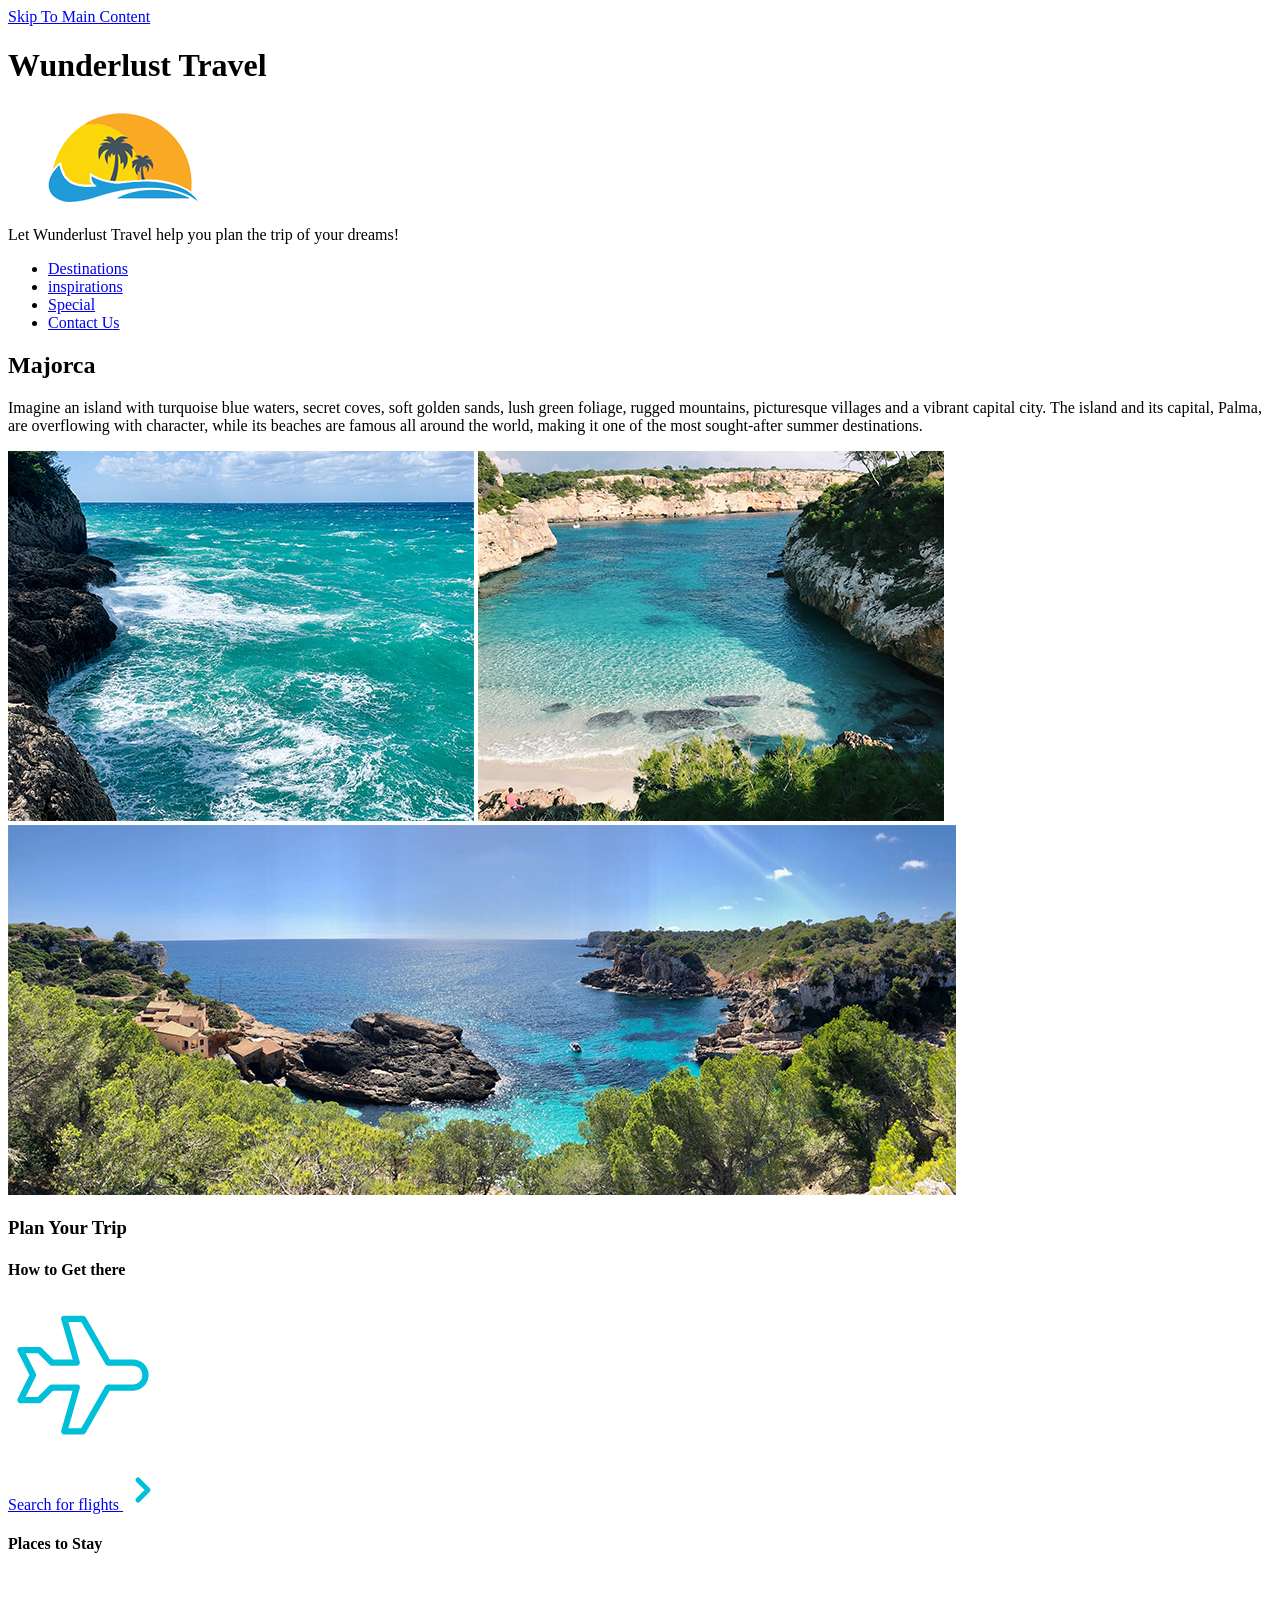
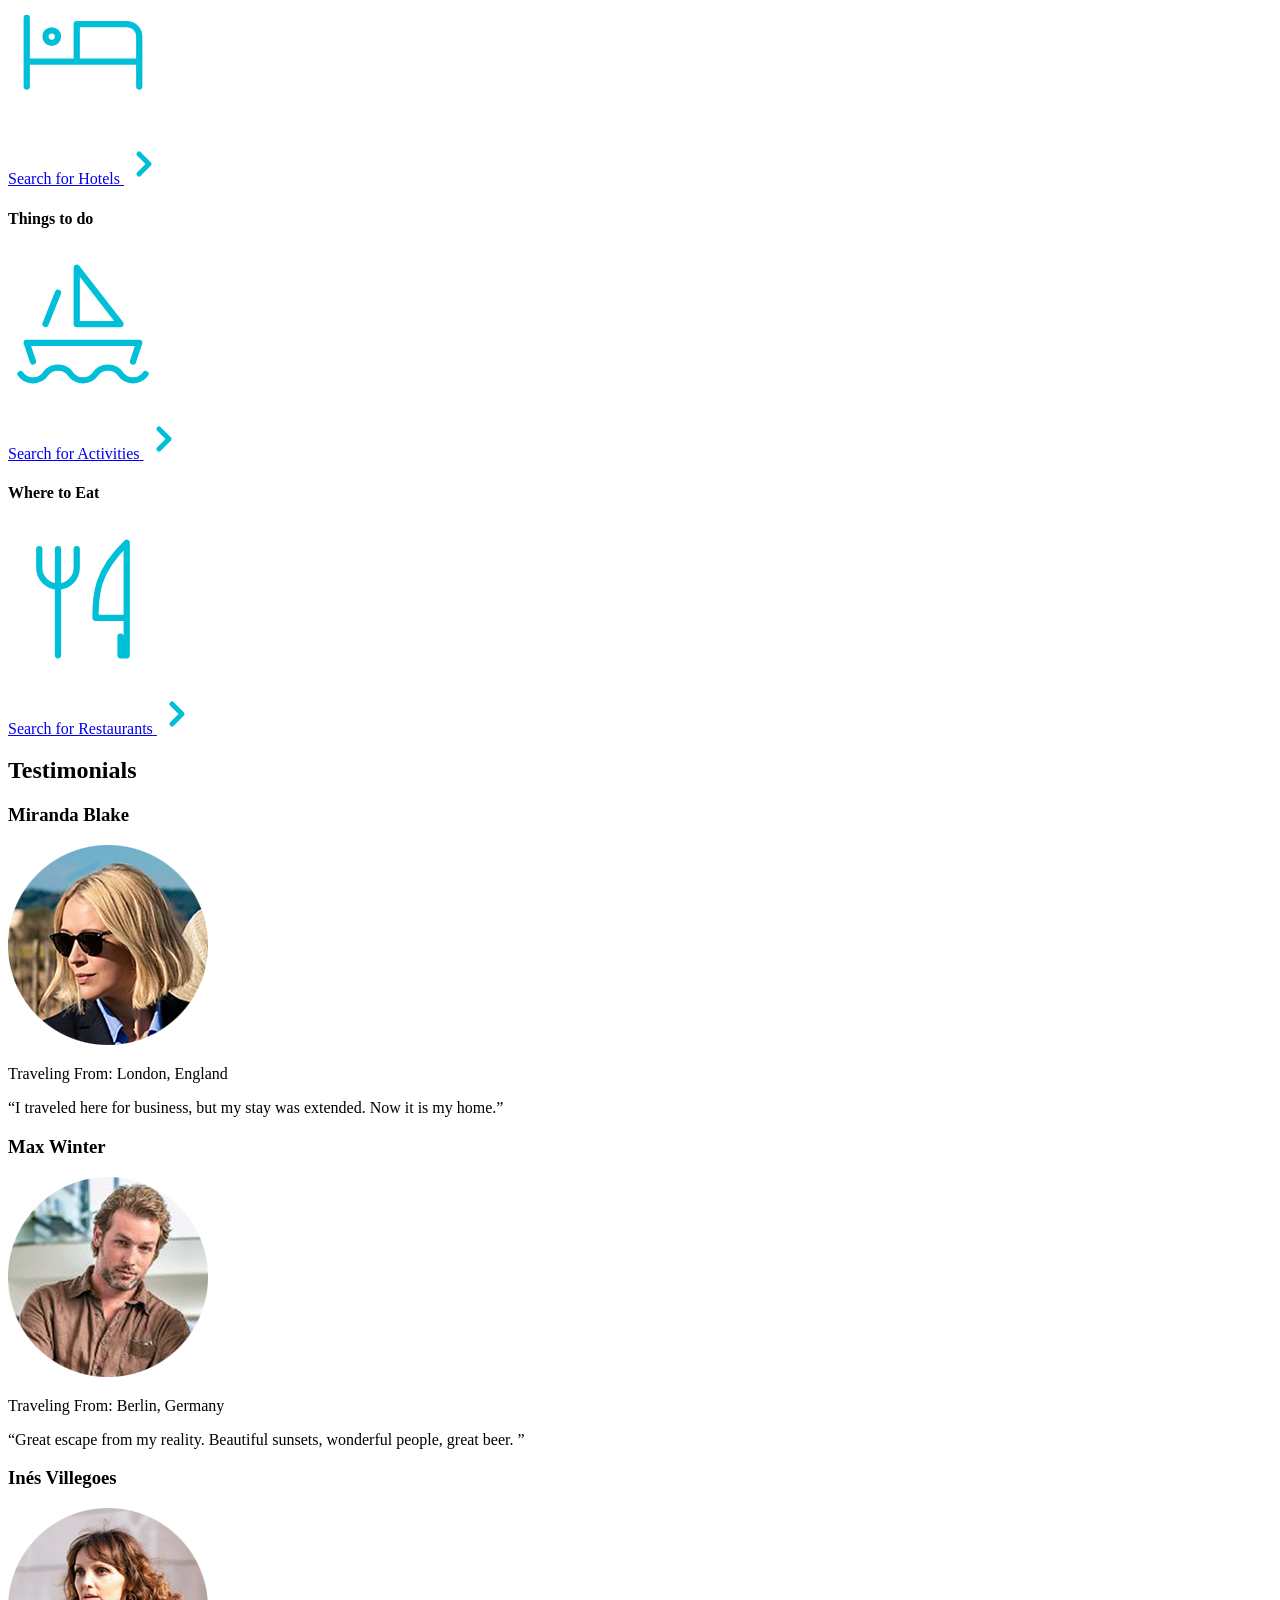
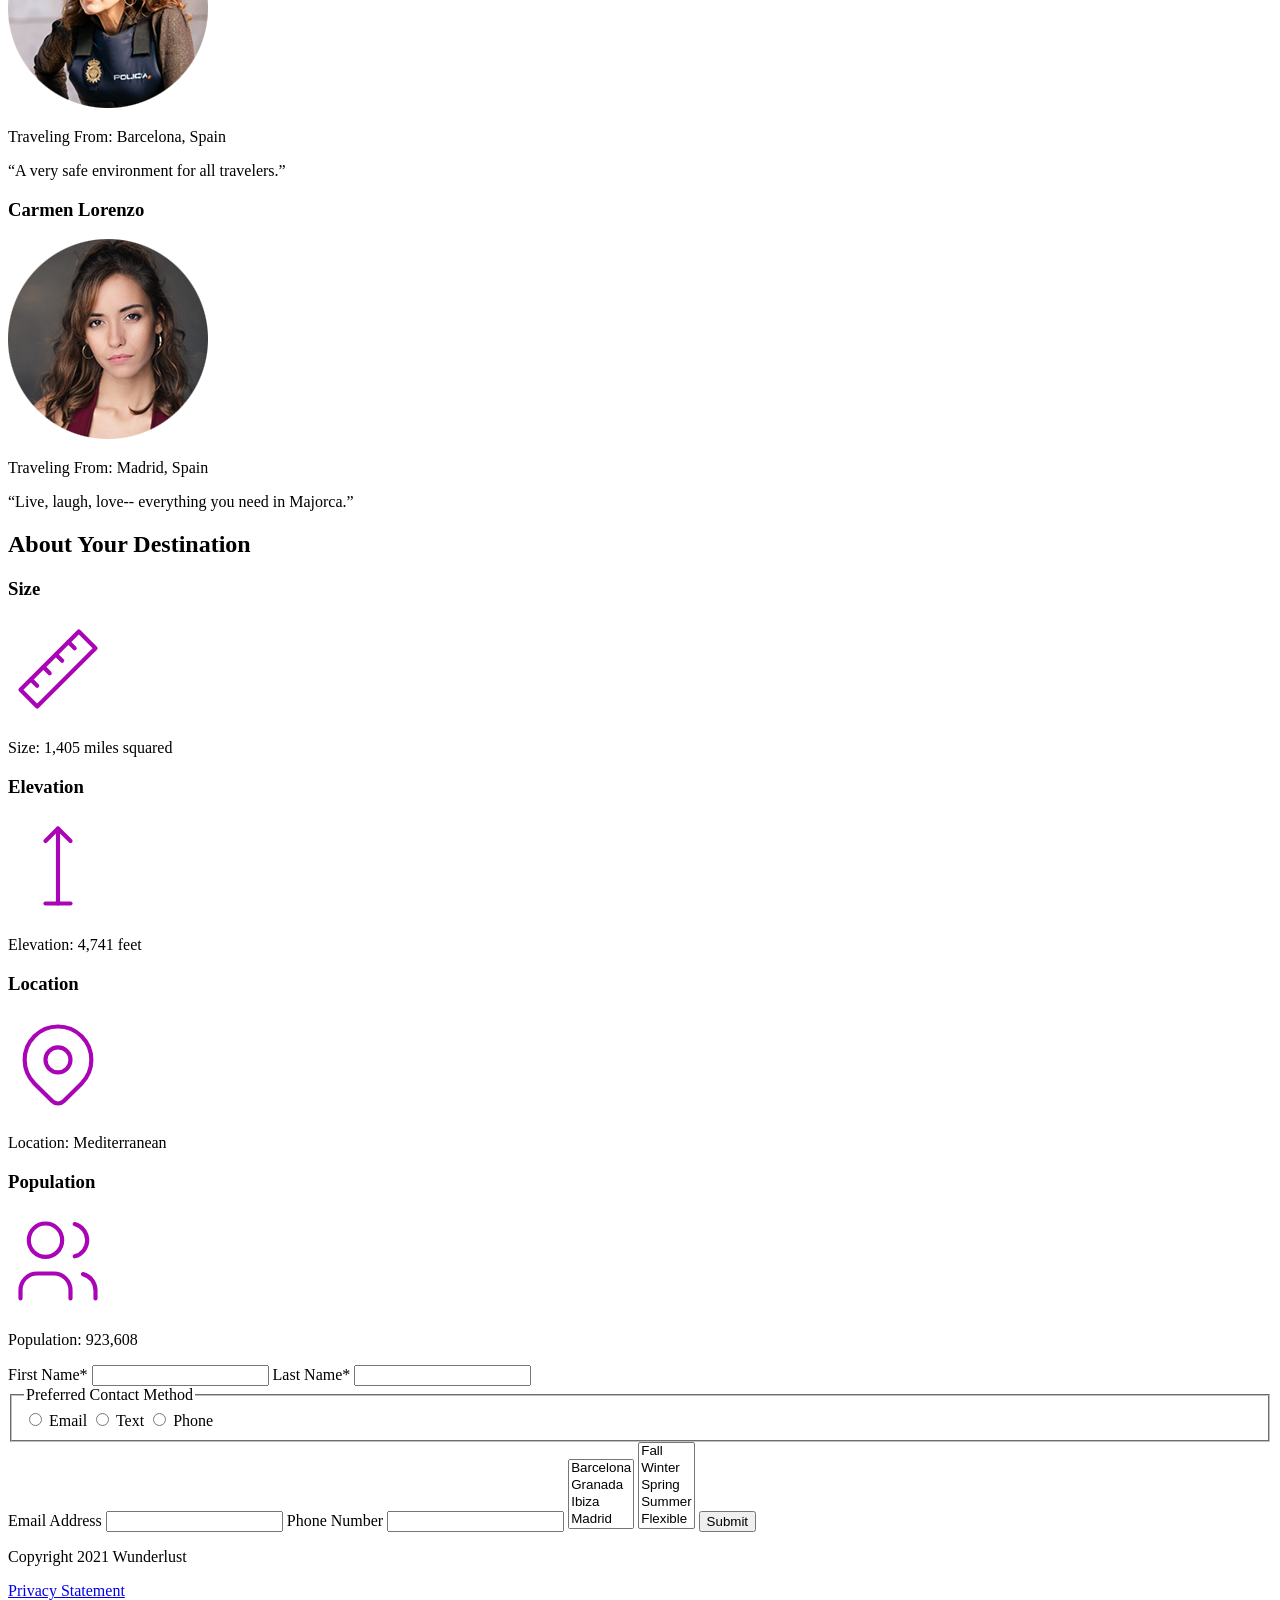
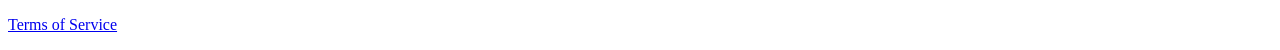
<file: index.html>
<!DOCTYPE html>
<html lang="en">
<head>
    <title>Wunderlust Travel</title>
    <meta charset="UTF-8">
    <meta name="author" content="Brianna Beasley">
</head>


<body>

    <!-- add skip to main content link -->
    <a href="#main">Skip To Main Content</a>

    <header>
        <h1>Wunderlust Travel</h1>
        <!-- <img logo.png> --> <picture>
                <source media="(min-width: 1264px)" srcset="images/logo-L.png">
                <source media="(max-width: 900px)" srcset="images/logo-M.png">
                <source media="(max-width: 675px)" srcset="images/logo-S.png">
                <img alt="company logo of a palm tree and beach" src="images/logo-L.png">
            </picture>
        <p>Let Wunderlust Travel help you plan the trip of your dreams!</p>
        <nav>
        <ul>
            <li><a href="#">Destinations</a></li>
            <li><a href="#">inspirations</a></li>
            <li><a href="#">Special</a></li>
            <li><a href="#">Contact Us</a></li>
        </ul> 
        </nav>
    </header>

    <main id="main">

        <h2>Majorca</h2>
        <p>Imagine an island with turquoise blue waters, secret coves, soft golden sands, lush green foliage, rugged mountains, picturesque villages and a vibrant capital city. The island and its capital, Palma, are overflowing with character, while its beaches are famous all around the world, making it one of the most sought-after summer destinations.</p>
        <!-- img -->
        <picture>
            <source media="(min-width: 1264px)" srcset="images/majorca-waves-L.png">
            <source media="(max-width: 900px)" srcset="images/majorca-waves-M.png">
            <source media="(max-width: 675px)" srcset="images/majorca-waves-S.png">
            <img alt="bright blue waves" src="images/majorca-waves-L.png">
        </picture>

        <!-- img -->
        <picture>
            <source media="(min-width: 1264px)" srcset="images/majorca-beach-L.png">
            <source media="(max-width: 900px)" srcset="images/majorca-beach-M.png">
            <source media="(max-width: 675px)" srcset="images/majorca-beach-S.png">
            <img alt="beautiful beach with lots of sand" src="images/majorca-beach-L.png">
        </picture>


        <!-- img -->
        <picture>
            <source media="(min-width: 1264px)" srcset="images/majorca-cove-L.png">
            <source media="(max-width: 900px)" srcset="images/majorca-cove-M.png">
            <source media="(max-width: 675px)" srcset="images/majorca-cove-S.png">
            <img alt="an air view of the waves, beach, and the greenery on shore" src="images/majorca-cove-L.png">
        </picture>
        

        <section>
                <h3>Plan Your Trip</h3>
                <h4>How to Get there</h4>
                <!-- svg -->
                <svg xmlns="http://www.w3.org/2000/svg" class="icon icon-tabler icon-tabler-plane" width="150" height="150" viewBox="0 0 24 24" stroke-width="1" stroke="#00bfd8" fill="none" stroke-linecap="round" stroke-linejoin="round">
                    <path stroke="none" d="M0 0h24v24H0z" fill="none"/>
                    <path d="M16 10h4a2 2 0 0 1 0 4h-4l-4 7h-3l2 -7h-4l-2 2h-3l2 -4l-2 -4h3l2 2h4l-2 -7h3z" />
                </svg>

                <!-- link -->
                <p><a href="#">Search for flights<!-- svg -->
                <svg xmlns="http://www.w3.org/2000/svg" class="icon icon-tabler icon-tabler-chevron-right" width="40" height="40" viewBox="0 0 24 24" stroke-width="3" stroke="#00bfd8" fill="none" stroke-linecap="round" stroke-linejoin="round">
                    <path stroke="none" d="M0 0h24v24H0z" fill="none"/>
                    <polyline points="9 6 15 12 9 18" />
                </svg></a></p>
                
            

                <h4>Places to Stay</h4>
                <!-- svg -->
                <svg xmlns="http://www.w3.org/2000/svg" class="icon icon-tabler icon-tabler-bed" width="150" height="150" viewBox="0 0 24 24" stroke-width="1" stroke="#00bfd8" fill="none" stroke-linecap="round" stroke-linejoin="round">
                    <path stroke="none" d="M0 0h24v24H0z" fill="none"/>
                    <path d="M3 7v11m0 -4h18m0 4v-8a2 2 0 0 0 -2 -2h-8v6" />
                    <circle cx="7" cy="10" r="1" />
                </svg>
                
                <!-- link -->
                <p><a href="#">Search for Hotels<!-- svg -->
                <svg xmlns="http://www.w3.org/2000/svg" class="icon icon-tabler icon-tabler-chevron-right" width="40" height="40" viewBox="0 0 24 24" stroke-width="3" stroke="#00bfd8" fill="none" stroke-linecap="round" stroke-linejoin="round">
                <path stroke="none" d="M0 0h24v24H0z" fill="none"/>
                <polyline points="9 6 15 12 9 18" />
                </svg></a></p>
                



                <h4>Things to do</h4>
                <!-- svg -->
                <svg xmlns="http://www.w3.org/2000/svg" class="icon icon-tabler icon-tabler-sailboat" width="150" height="150" viewBox="0 0 24 24" stroke-width="1" stroke="#00bfd8" fill="none" stroke-linecap="round" stroke-linejoin="round">
                    <path stroke="none" d="M0 0h24v24H0z" fill="none"/>
                    <path d="M2 20a2.4 2.4 0 0 0 2 1a2.4 2.4 0 0 0 2 -1a2.4 2.4 0 0 1 2 -1a2.4 2.4 0 0 1 2 1a2.4 2.4 0 0 0 2 1a2.4 2.4 0 0 0 2 -1a2.4 2.4 0 0 1 2 -1a2.4 2.4 0 0 1 2 1a2.4 2.4 0 0 0 2 1a2.4 2.4 0 0 0 2 -1" />
                    <path d="M4 18l-1 -3h18l-1 3" />
                    <path d="M11 12h7l-7 -9v9" />
                    <line x1="8" y1="7" x2="6" y2="12" />
                </svg>
                
                <!-- link -->
                <p><a href="#">Search for Activities<!-- svg -->
                <svg xmlns="http://www.w3.org/2000/svg" class="icon icon-tabler icon-tabler-chevron-right" width="40" height="40" viewBox="0 0 24 24" stroke-width="3" stroke="#00bfd8" fill="none" stroke-linecap="round" stroke-linejoin="round">
                    <path stroke="none" d="M0 0h24v24H0z" fill="none"/>
                    <polyline points="9 6 15 12 9 18" />
                </svg></a></p>
                
                

                <h4>Where to Eat</h4>
                <!-- svg -->
                <svg xmlns="http://www.w3.org/2000/svg" class="icon icon-tabler icon-tabler-tools-kitchen-2" width="150" height="150" viewBox="0 0 24 24" stroke-width="1" stroke="#00bfd8" fill="none" stroke-linecap="round" stroke-linejoin="round">
                    <path stroke="none" d="M0 0h24v24H0z" fill="none"/>
                    <path d="M19 3v12h-5c-.023 -3.681 .184 -7.406 5 -12zm0 12v6h-1v-3m-10 -14v17m-3 -17v3a3 3 0 1 0 6 0v-3" />
                </svg>
                
                <!-- link --><p><a href="#">Search for Restaurants<!-- svg -->
                <svg xmlns="http://www.w3.org/2000/svg" class="icon icon-tabler icon-tabler-chevron-right" width="40" height="40" viewBox="0 0 24 24" stroke-width="3" stroke="#00bfd8" fill="none" stroke-linecap="round" stroke-linejoin="round">
                    <path stroke="none" d="M0 0h24v24H0z" fill="none"/>
                    <polyline points="9 6 15 12 9 18" />
                </svg></a></p>
                

        </section>


        <article>
                <h2>Testimonials</h2>
                
                <h3>Miranda Blake</h3>
                <!-- img -->
                <picture>
                    <source media="(min-width: 1264px)" srcset="images/miranda-blake-L.png">
                    <source media="(max-width: 900px)" srcset="images/miranda-blake-M.png">
                    <source media="(max-width: 675px)" srcset="images/miranda-blake-S.png">
                    <img alt="blake profile picture" src="images/miranda-blake-L.png">
                </picture>
                <p>Traveling From: London, England</p>
                <p>“I traveled here for business, but my stay was extended. Now it is my home.”</p>

                <h3>Max Winter</h3>
                <!-- img -->
                <picture>
                    <source media="(min-width: 1264px)" srcset="images/max-winter-L.png">
                    <source media="(max-width: 900px)" srcset="images/max-winter-M.png">
                    <source media="(max-width: 675px)" srcset="images/max-winter-S.png">
                    <img alt="winter profile picture" src="images/max-winter-L.png">
                </picture>
                <p>Traveling From: Berlin, Germany</p>
                <p>“Great escape from my reality. Beautiful sunsets, wonderful people, great beer. ”</p>

                <h3>Inés Villegoes</h3>
                <!-- img -->
                <picture>
                    <source media="(min-width: 1264px)" srcset="images/ines-villegoes-L.png">
                    <source media="(max-width: 900px)" srcset="images/ines-villegoes-M.png">
                    <source media="(max-width: 675px)" srcset="images/ines-villegoes-S.png">
                    <img alt="villegoes profile picture" src="images/ines-villegoes-L.png">
                </picture>
                <p>Traveling From: Barcelona, Spain</p>
                <p>“A very safe environment for all travelers.”</p>

                <h3>Carmen Lorenzo</h3>
                <!-- img -->
                <picture>
                    <source media="(min-width: 1264px)" srcset="images/carmen-lorenzo-L.png">
                    <source media="(max-width: 900px)" srcset="images/carmen-lorenzo-M.png">
                    <source media="(max-width: 675px)" srcset="images/carmen-lorenzo-S.png">
                    <img alt="lorenzo profile picture" src="images/carmen-lorenzo-L.png">
                </picture>
                <p>Traveling From: Madrid, Spain</p>
                <p>“Live, laugh, love-- everything you need in Majorca.”</p>
        </article>

        <section>
                <h2>About Your Destination</h2>
                
                <h3>Size</h3>
                <!-- svg -->
                <svg xmlns="http://www.w3.org/2000/svg" class="icon icon-tabler icon-tabler-ruler-2" width="100" height="100" viewBox="0 0 24 24" stroke-width="1" stroke="#a905b6" fill="none" stroke-linecap="round" stroke-linejoin="round">
                    <path stroke="none" d="M0 0h24v24H0z" fill="none"/>
                    <path d="M17 3l4 4l-14 14l-4 -4z" />
                    <path d="M16 7l-1.5 -1.5" />
                    <path d="M13 10l-1.5 -1.5" />
                    <path d="M10 13l-1.5 -1.5" />
                    <path d="M7 16l-1.5 -1.5" />
                </svg>
                <p>Size: 1,405 miles squared</p>


                <h3>Elevation</h3>
                <!-- svg -->
                <svg xmlns="http://www.w3.org/2000/svg" class="icon icon-tabler icon-tabler-arrow-top-bar" width="100" height="100" viewBox="0 0 24 24" stroke-width="1" stroke="#a905b6" fill="none" stroke-linecap="round" stroke-linejoin="round">
                    <path stroke="none" d="M0 0h24v24H0z" fill="none"/>
                    <line x1="12" y1="21" x2="12" y2="3" />
                    <path d="M15 6l-3 -3l-3 3" />
                    <line x1="9" y1="21" x2="15" y2="21" />
                </svg>
                <p>Elevation: 4,741 feet</p>


                <h3>Location</h3>
                <!-- svg -->
                <svg xmlns="http://www.w3.org/2000/svg" class="icon icon-tabler icon-tabler-map-pin" width="100" height="100" viewBox="0 0 24 24" stroke-width="1" stroke="#a905b6" fill="none" stroke-linecap="round" stroke-linejoin="round">
                    <path stroke="none" d="M0 0h24v24H0z" fill="none"/>
                    <circle cx="12" cy="11" r="3" />
                    <path d="M17.657 16.657l-4.243 4.243a2 2 0 0 1 -2.827 0l-4.244 -4.243a8 8 0 1 1 11.314 0z" />
                </svg>
                <p>Location: Mediterranean</p>


                <h3>Population</h3>
                <!-- svg -->
                <svg xmlns="http://www.w3.org/2000/svg" class="icon icon-tabler icon-tabler-users" width="100" height="100" viewBox="0 0 24 24" stroke-width="1" stroke="#a905b6" fill="none" stroke-linecap="round" stroke-linejoin="round">
                    <path stroke="none" d="M0 0h24v24H0z" fill="none"/>
                    <circle cx="9" cy="7" r="4" />
                    <path d="M3 21v-2a4 4 0 0 1 4 -4h4a4 4 0 0 1 4 4v2" />
                    <path d="M16 3.13a4 4 0 0 1 0 7.75" />
                    <path d="M21 21v-2a4 4 0 0 0 -3 -3.85" />
                </svg>
                <p>Population: 923,608</p>
         </section>
            
        <form>
                <!-- first name input and label -->
                <label for="fname">First Name*</label> 
                <input name="fname" type="text" id="fname" required>
                    
                    
                    <!-- last name input and label -->
                <label>Last Name*</label> 
                <input name="lname" type="text" id="lname" required>
                    
                <!-- preferred contact method(phone text email radios) -->
                <fieldset>
                    <legend>Preferred Contact Method</legend>
                    <input name="contactmethod" type="radio" id="emailcontact">
                    <label for="emailcontact">Email</label>

                    <input name="contactmethod" type="radio" id="textcontact">
                    <label for="textcontact">Text</label>

                    <input name="contactmethod" type="radio" id="phonecontact">
                    <label for="phonecontact">Phone</label>

                </fieldset>

                <!-- email label and input -->
                <label for="emailad">Email Address</label>
                <input name="emailad" type="email" id="emailad" required>
                

                <!-- phone label and input -->
                <label for="phone">Phone Number</label>
                <input name="phone" type="tel" id="phone" required>
                

                <!-- destination dropdown menu -->
                <label for="destinationselect"></label>
                <select id="destinationselect" name="destinationselect" size="4" required>
                    <option value="barcelona">Barcelona</option>
                    <option value="granada">Granada</option>
                    <option value="ibiza">Ibiza</option>
                    <option value="madrid">Madrid</option>
                    <option value="majorca">Majorca</option>
                    <option value="seville">Seville</option>
                    <option value="tenerife">Tenerife</option>
                    <option value="valencia">Valencia</option>
                </select>


                <!-- travel time dropdown menu -->
                <label for="traveltime"></label>
                <select id="traveltime" name="traveltime" size="5" required>
                <option value="fall">Fall</option>
                <option value="winter">Winter</option>
                <option value="spring">Spring</option>
                <option value="summer">Summer</option>
                <option value="flexible">Flexible</option>
                </select>

                <!-- submit button -->
                <input type="submit" name="submit">
        </form>

    </main>

    <footer>

        <!-- copyright and privacy statement -->
        <p>Copyright 2021 Wunderlust</p>
        <p><a href="#">Privacy Statement</a></p>
        <p><a href="#">Terms of Service</a></p>

    </footer>
</body>

</html>
</file>
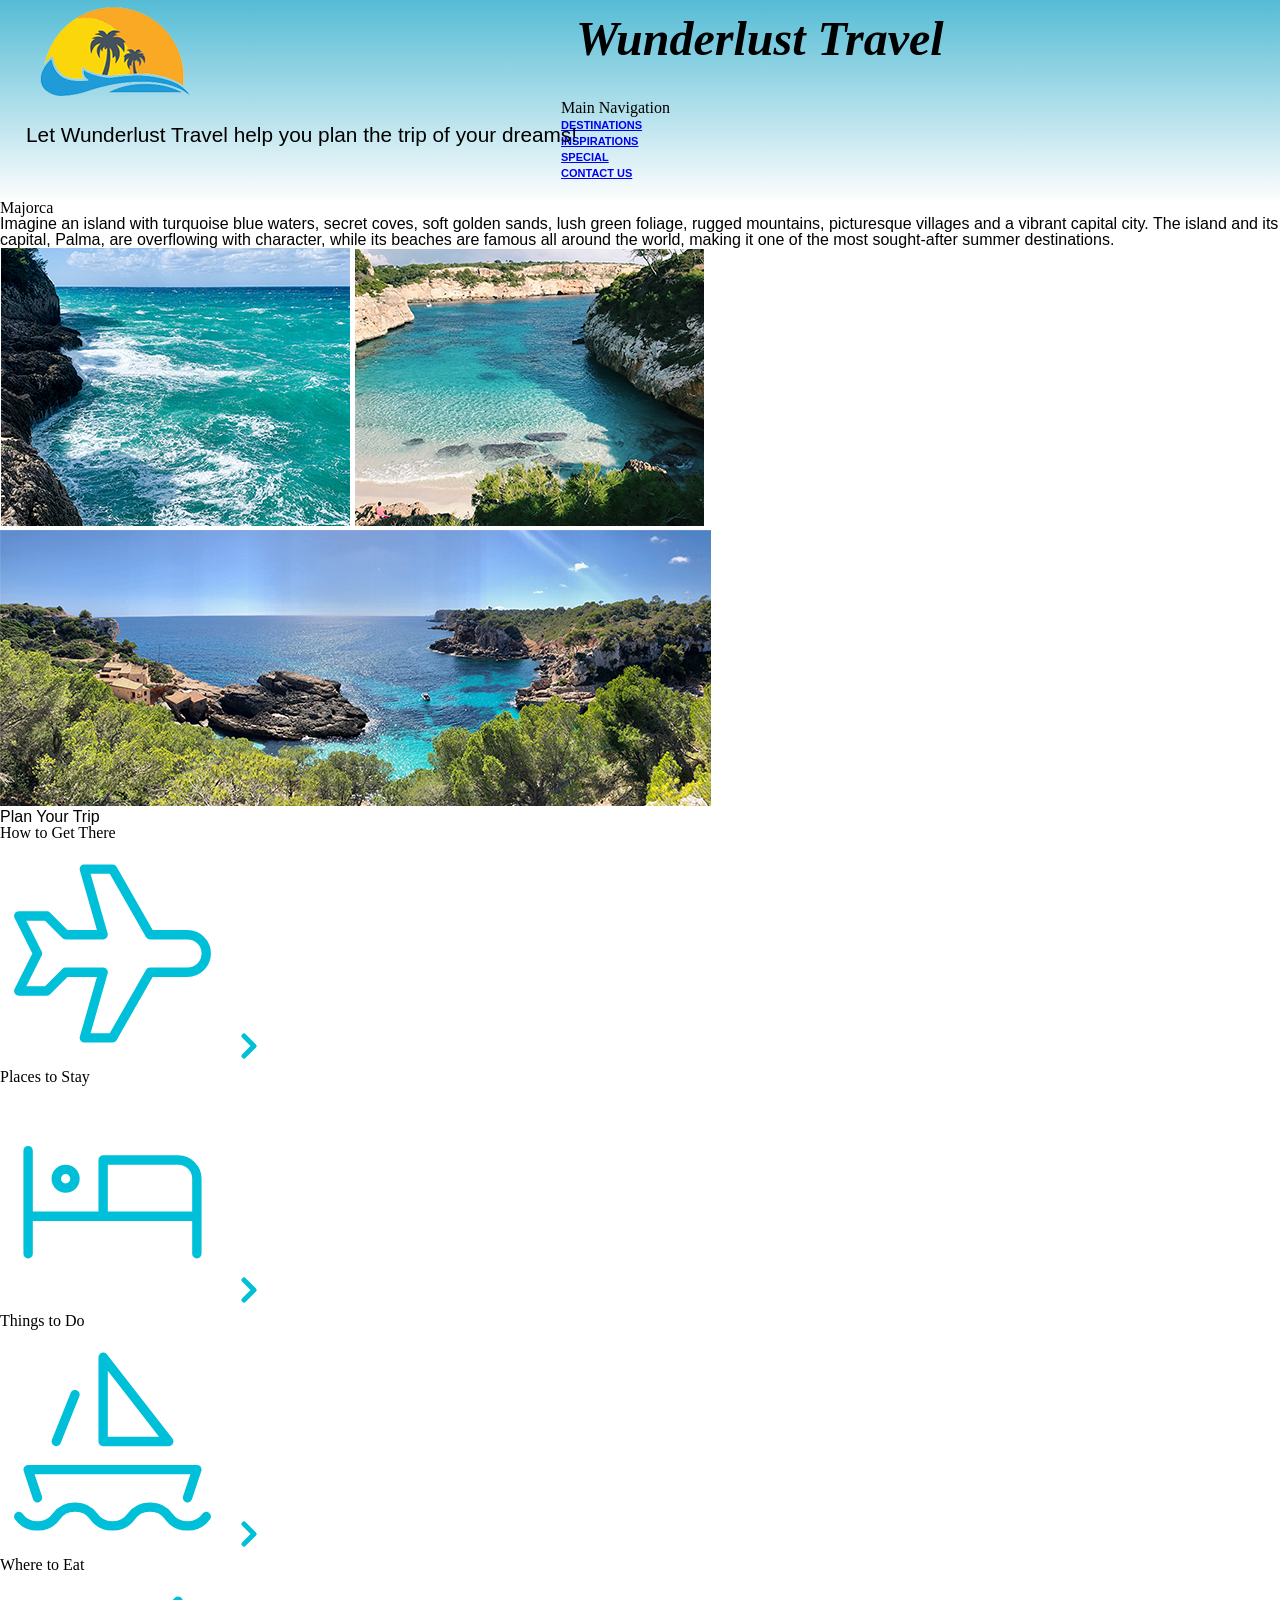
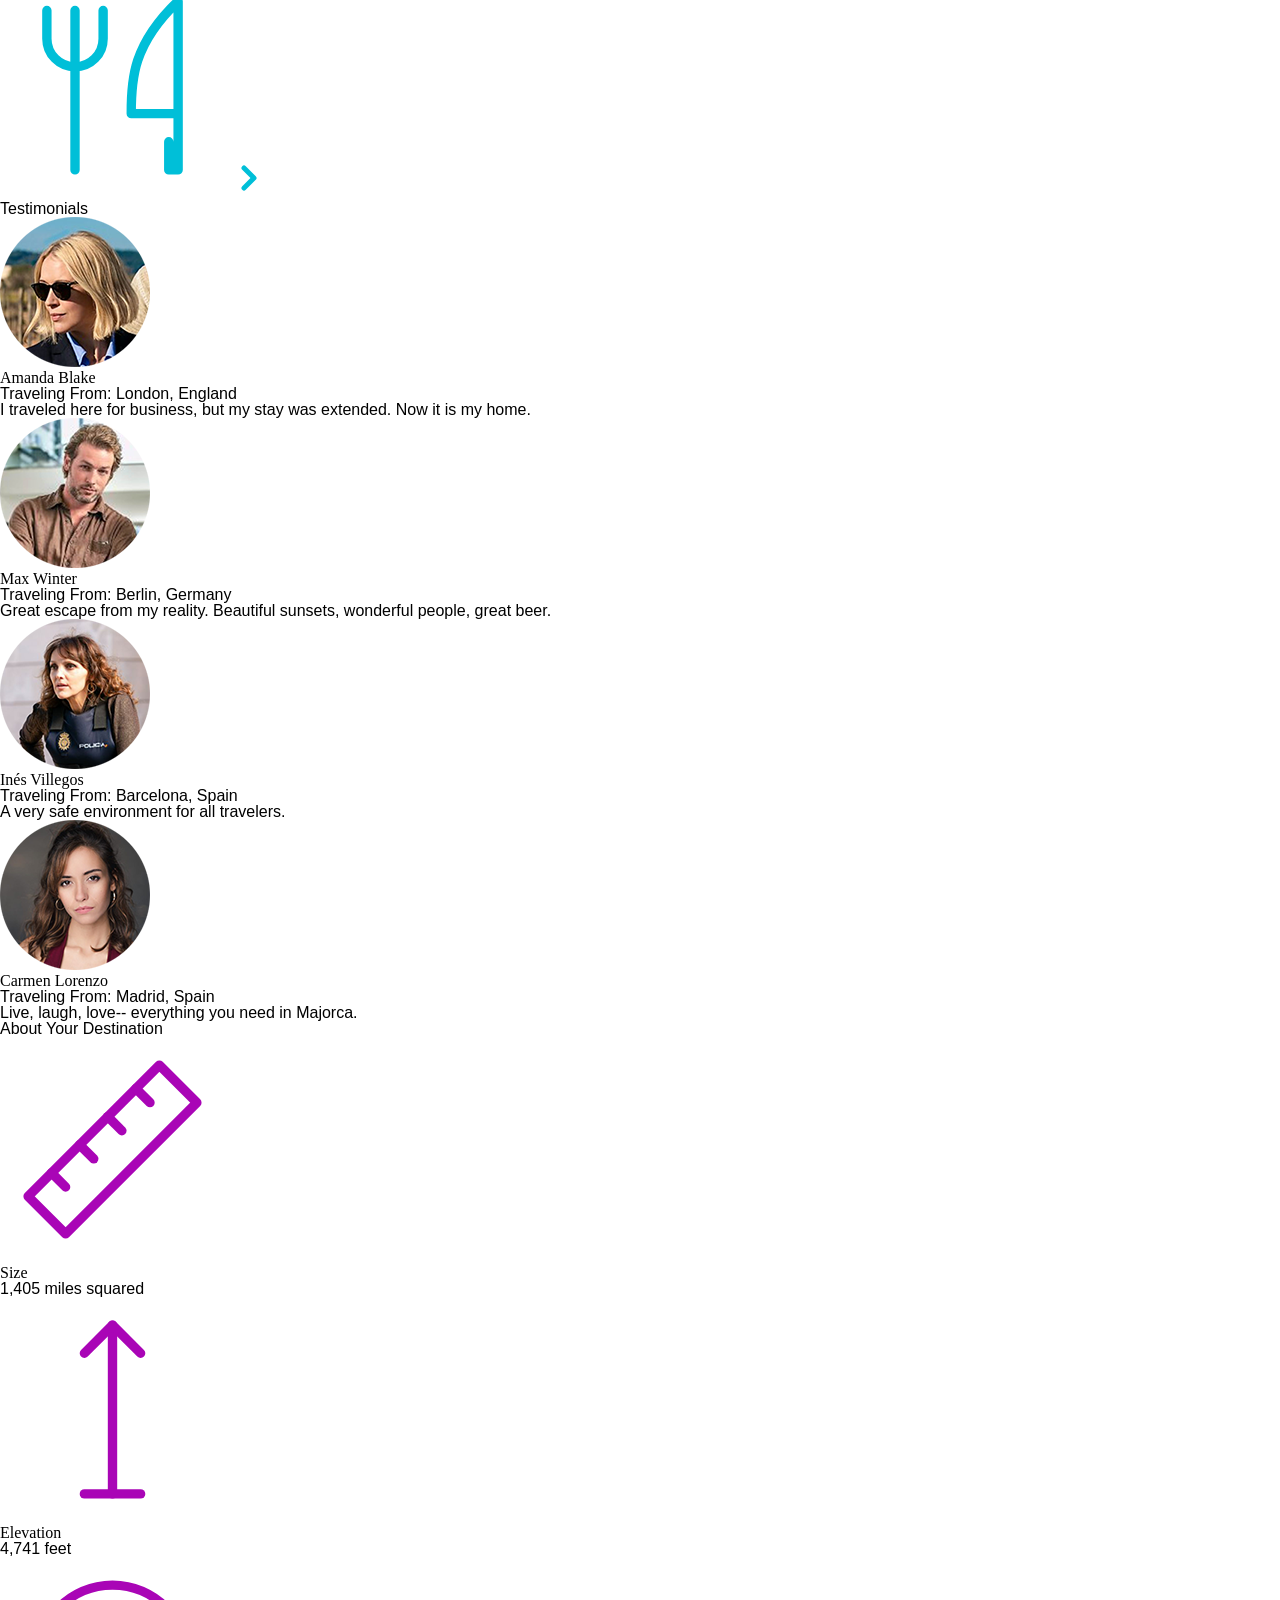
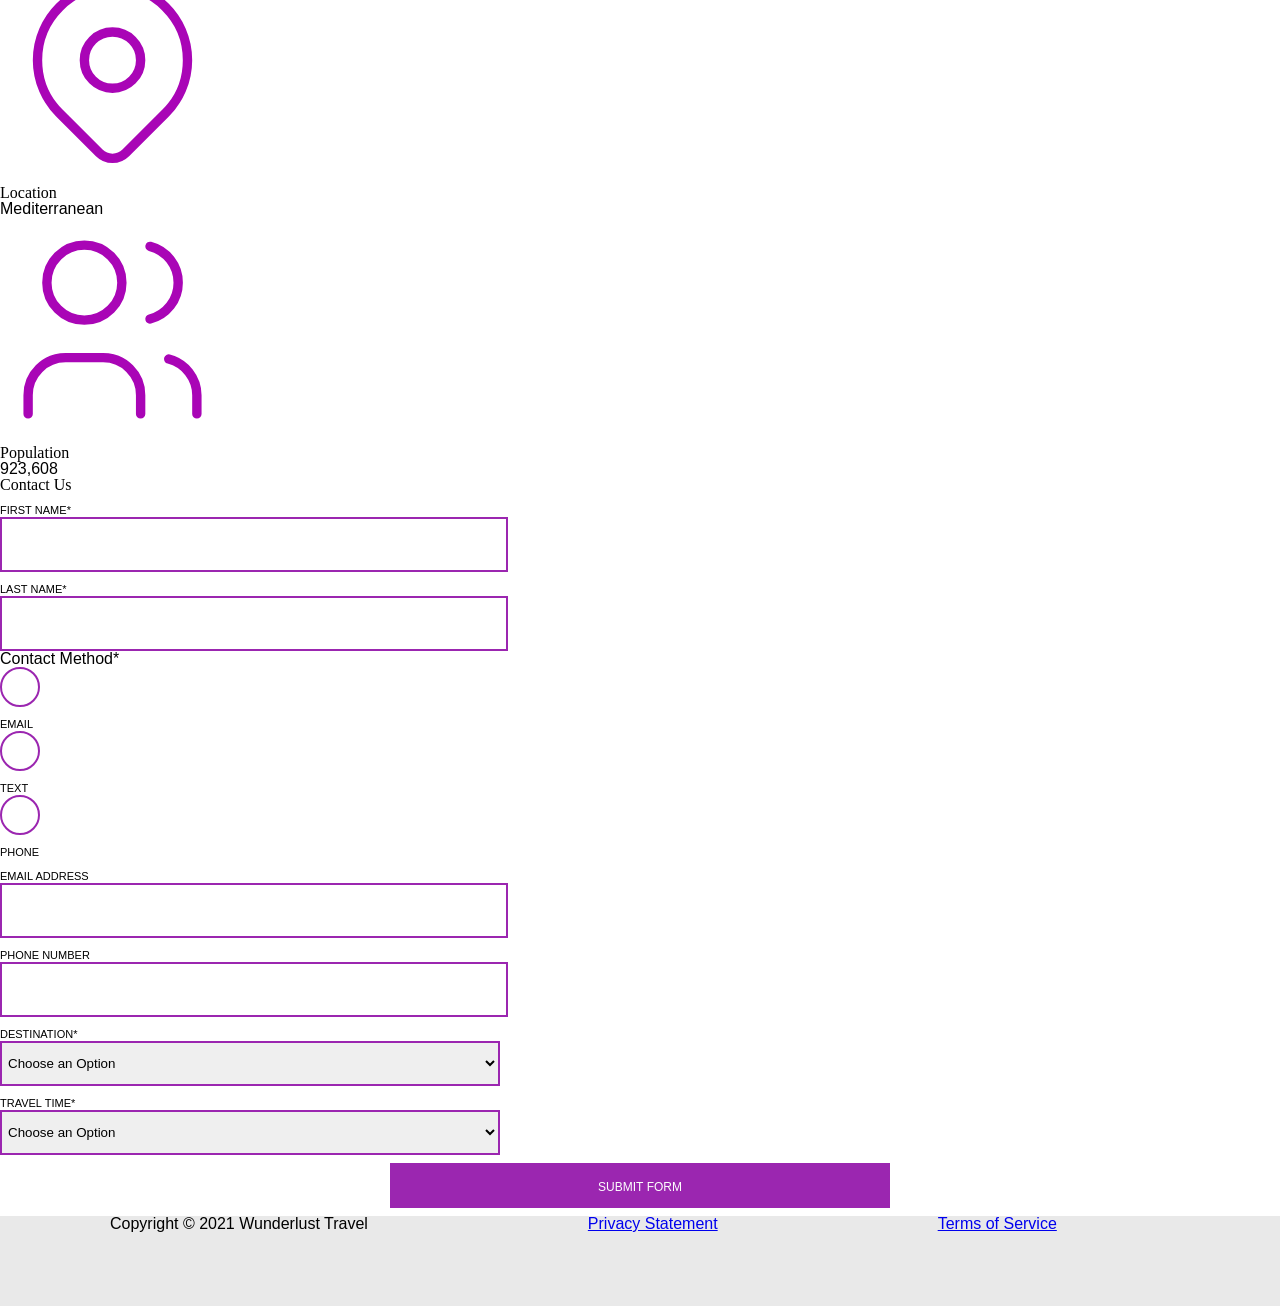
<file: majorca.html>
<!DOCTYPE html>
<html lang="en">
    <head>
<!--         Add all required tags in the head here - meta tags for SEO, responsiveness, and with info about the page, etc., in addition to tags to create a card on Twitter with a large image and open graph tags to allow for sharing on other social media sites -->

<title>Wunderlust Travel</title>
<meta name="description" content="Let Wunderlust Travel help you plan the trip of your dreams!">
<meta name="robots" content="index, follow">
<meta name="viewport" content="width=device-width, initial-scale=1.0">
<meta name="author" content="Brianna Beasley">

<meta property="og:url" content="https://www.majorca.com/">
<meta property="og:type" content="website">
<meta property="og:title" content="Wunderlust Travel">
<meta property="og:description" content="Let Wunderlust Travel help you plan the trip of your dreams!">
<meta property="og:image" content="images/logo.png">

<meta name="twitter:card" content="images/logo.png">
<meta name="twitter:domain" content="majorca.com">
<meta name="twitter:title" content="Wunderlust Travel">
<meta name="twitter:description" content="Let Wunderlust Travel help you plan the trip of your dreams!">
<meta name="twitter:image" content="images/majorca-waves.png">
<meta name="twitter:url" content="https://www.majorca.com/">

<link rel="stylesheet" href="styles.css">
<link rel="script" href="javascript.js">
    </head>
    <body>
<!--         Reveiew the document and add the proper tags to all of the headings  throughout. Use the outline feature in the validator to ensure that these have been added correctly. See the image of the correct outline as a reference if you have questions 

Also review the alt text on all of the images to ensure that it is descriptive and appropriate-->
        <header>
            <img src="images/logo.png" alt="The Wunderlust logo shows blue waves and the outline of two palm trees against an orange sun">
            <h1>Wunderlust Travel</h1>
            <p>Let Wunderlust Travel help you plan the trip of your dreams!</p>
            <nav>
                <h2>Main Navigation</h2>
                <ul>
                    <li><a href="#">Destinations</a></li>
                    <li><a href="#">Inspirations</a></li>
                    <li><a href="#">Special</a></li>
                    <li><a href="#">Contact Us</a></li>
                </ul>
            </nav>
        </header>
        <main>
            <article>  
                <h3>Majorca</h3>
                <p>Imagine an island with turquoise blue waters, secret coves, soft golden sands, lush green foliage, rugged mountains, picturesque villages and a vibrant capital city. The island and its capital, Palma, are overflowing with character, while its beaches are famous all around the world, making it one of the most sought-after summer destinations.</p>
                <img src="images/majorca-waves-M.png" alt="Turquoise blue waters with white wave caps crashing against a rock cliff">
                <img src="images/majorca-beach-M.png" alt="vibrant, clear beach surrounded by lots of greenery">
                <img src="images/majorca-cove-M.png" alt="Deep blue water leading to the horizon with the island and trees in the foreground">
                <section>
                    <h4>Plan Your Trip</h4>
                    <section>
                        <h5>How to Get There</h5>
                        <svg xmlns="http://www.w3.org/2000/svg" class="icon icon-tabler icon-tabler-plane" width="225" height="225" viewBox="0 0 24 24" stroke-width="1" stroke="#00bfd8" fill="none" stroke-linecap="round" stroke-linejoin="round"> <path stroke="none" d="M0 0h24v24H0z" fill="none"/> <path d="M16 10h4a2 2 0 0 1 0 4h-4l-4 7h-3l2 -7h-4l-2 2h-3l2 -4l-2 -4h3l2 2h4l-2 -7h3z" /></svg>
                        <a href="#" title="Search for flights">
                            <svg xmlns="http://www.w3.org/2000/svg" class="icon icon-tabler icon-tabler-chevron-right" width="40" height="40" viewBox="0 0 24 24" stroke-width="3" stroke="#00bfd8" fill="none" stroke-linecap="round" stroke-linejoin="round"><path stroke="none" d="M0 0h24v24H0z" fill="none"/><polyline points="9 6 15 12 9 18" /></svg>
                        </a>
                    </section>      
                    <section>
                        <h5>Places to Stay</h5>
                        <svg xmlns="http://www.w3.org/2000/svg" class="icon icon-tabler icon-tabler-bed" width="225" height="225" viewBox="0 0 24 24" stroke-width="1" stroke="#00bfd8" fill="none" stroke-linecap="round" stroke-linejoin="round"><path stroke="none" d="M0 0h24v24H0z" fill="none"/><path d="M3 7v11m0 -4h18m0 4v-8a2 2 0 0 0 -2 -2h-8v6" /><circle cx="7" cy="10" r="1" /></svg>
                        <a href="#" title="Search for hotels">
                            <svg xmlns="http://www.w3.org/2000/svg" class="icon icon-tabler icon-tabler-chevron-right" width="40" height="40" viewBox="0 0 24 24" stroke-width="3" stroke="#00bfd8" fill="none" stroke-linecap="round" stroke-linejoin="round"><path stroke="none" d="M0 0h24v24H0z" fill="none"/><polyline points="9 6 15 12 9 18" /></svg> 
                        </a>
                    </section>
                    <section>
                        <h5>Things to Do</h5>
                        <svg xmlns="http://www.w3.org/2000/svg" class="icon icon-tabler icon-tabler-sailboat" width="225" height="225" viewBox="0 0 24 24" stroke-width="1" stroke="#00bfd8" fill="none" stroke-linecap="round" stroke-linejoin="round"><path stroke="none" d="M0 0h24v24H0z" fill="none"/><path d="M2 20a2.4 2.4 0 0 0 2 1a2.4 2.4 0 0 0 2 -1a2.4 2.4 0 0 1 2 -1a2.4 2.4 0 0 1 2 1a2.4 2.4 0 0 0 2 1a2.4 2.4 0 0 0 2 -1a2.4 2.4 0 0 1 2 -1a2.4 2.4 0 0 1 2 1a2.4 2.4 0 0 0 2 1a2.4 2.4 0 0 0 2 -1" /><path d="M4 18l-1 -3h18l-1 3" /><path d="M11 12h7l-7 -9v9" /><line x1="8" y1="7" x2="6" y2="12" /></svg>
                        <a href="#" title="Search for Activities">
                            <svg xmlns="http://www.w3.org/2000/svg" class="icon icon-tabler icon-tabler-chevron-right" width="40" height="40" viewBox="0 0 24 24" stroke-width="3" stroke="#00bfd8" fill="none" stroke-linecap="round" stroke-linejoin="round"><path stroke="none" d="M0 0h24v24H0z" fill="none"/><polyline points="9 6 15 12 9 18" /></svg> 
                        </a>                     
                    </section>    
                    <section>
                        <h5>Where to Eat</h5>
                        <svg xmlns="http://www.w3.org/2000/svg" class="icon icon-tabler icon-tabler-tools-kitchen-2" width="225" height="225" viewBox="0 0 24 24" stroke-width="1" stroke="#00bfd8" fill="none" stroke-linecap="round" stroke-linejoin="round"><path stroke="none" d="M0 0h24v24H0z" fill="none"/><path d="M19 3v12h-5c-.023 -3.681 .184 -7.406 5 -12zm0 12v6h-1v-3m-10 -14v17m-3 -17v3a3 3 0 1 0 6 0v-3" /></svg>
                        <a href="#" title="Search for Restaurants">
                            <svg xmlns="http://www.w3.org/2000/svg" class="icon icon-tabler icon-tabler-chevron-right" width="40" height="40" viewBox="0 0 24 24" stroke-width="3" stroke="#00bfd8" fill="none" stroke-linecap="round" stroke-linejoin="round"><path stroke="none" d="M0 0h24v24H0z" fill="none"/><polyline points="9 6 15 12 9 18" /></svg>                          
                        </a>
                    </section>   
                </section>
                <section>
                    <h4>Testimonials</h4>
                    <section>
                        <img src="images/miranda-blake-M.png" alt="Miranda Blake has a blonde bob and is wearing dark sunglasses">
                        <h5>Amanda Blake</h5>
                        <p>Traveling From: London, England</p>
                        <q>I traveled here for business, but my stay was extended. Now it is my home.</q>
                    </section>
                    <section>
                        <img src="images/max-winter-M.png" alt="Max Winter has a beard and light brown button down shirt with blond hair and beard">
                        <h5>Max Winter</h5>
                        <p>Traveling From: Berlin, Germany</p>
                        <q>Great escape from my reality. Beautiful sunsets, wonderful people, great beer.</q>
                    </section>
                    <section>
                        <img src="images/ines-villegoes-M.png" alt="Ines Villegos wear a navy blue apron with a grey longsleeve shirt underneath, with long wavy brown hair">
                        <h5>Inés Villegos</h5>
                        <p>Traveling From: Barcelona, Spain</p>
                        <q>A very safe environment for all travelers.</q>
                    </section>
                    <section>
                        <img src="images/carmen-lorenzo-M.png" alt="Carmen Lorenzo has long, dark brown hair and is wearing gold hoop earrings">
                        <h5>Carmen Lorenzo</h5>
                        <p>Traveling From: Madrid, Spain</p>
                        <q>Live, laugh, love-- everything you need in Majorca.</q>
                    </section>
                </section>
                <section>
                    <h4>About Your Destination</h4>
                    <section>
                        <svg xmlns="http://www.w3.org/2000/svg" class="icon icon-tabler icon-tabler-ruler-2" width="225" height="225" viewBox="0 0 24 24" stroke-width="1" stroke="#a905b6" fill="none" stroke-linecap="round" stroke-linejoin="round"><path stroke="none" d="M0 0h24v24H0z" fill="none"/><path d="M17 3l4 4l-14 14l-4 -4z" /><path d="M16 7l-1.5 -1.5" /><path d="M13 10l-1.5 -1.5" /><path d="M10 13l-1.5 -1.5" /><path d="M7 16l-1.5 -1.5" /></svg>
                        <h5>Size</h5>
                        <p>1,405 miles squared</p>
                    </section>
                    <section>
                        <svg xmlns="http://www.w3.org/2000/svg" class="icon icon-tabler icon-tabler-arrow-top-bar" width="225" height="225" viewBox="0 0 24 24" stroke-width="1" stroke="#a905b6" fill="none" stroke-linecap="round" stroke-linejoin="round"><path stroke="none" d="M0 0h24v24H0z" fill="none"/><line x1="12" y1="21" x2="12" y2="3" /><path d="M15 6l-3 -3l-3 3" /><line x1="9" y1="21" x2="15" y2="21" /></svg>
                        <h5>Elevation</h5>
                        <p>4,741 feet</p>
                    </section>
                    <section>
                        <svg xmlns="http://www.w3.org/2000/svg" class="icon icon-tabler icon-tabler-map-pin" width="225" height="225" viewBox="0 0 24 24" stroke-width="1" stroke="#a905b6" fill="none" stroke-linecap="round" stroke-linejoin="round"><path stroke="none" d="M0 0h24v24H0z" fill="none"/><circle cx="12" cy="11" r="3" /><path d="M17.657 16.657l-4.243 4.243a2 2 0 0 1 -2.827 0l-4.244 -4.243a8 8 0 1 1 11.314 0z" /></svg>
                        <h5>Location</h5>
                        <p>Mediterranean</p>
                    </section>
                    <section>
                        <svg xmlns="http://www.w3.org/2000/svg" class="icon icon-tabler icon-tabler-users" width="225" height="225" viewBox="0 0 24 24" stroke-width="1" stroke="#a905b6" fill="none" stroke-linecap="round" stroke-linejoin="round"><path stroke="none" d="M0 0h24v24H0z" fill="none"/><circle cx="9" cy="7" r="4" /><path d="M3 21v-2a4 4 0 0 1 4 -4h4a4 4 0 0 1 4 4v2" /><path d="M16 3.13a4 4 0 0 1 0 7.75" /><path d="M21 21v-2a4 4 0 0 0 -3 -3.85" /></svg>
                        <h5>Population</h5>
                        <p>923,608</p>
                    </section>
                </section>
                <section>
                    <h3>Contact Us</h3>
                    <form method="post" action="https://wp.zybooks.com/form-viewer.php">
                        <label for="fName">First Name<span>*</span></label>
                        <input type="text" name="fName" id="fName" autocomplete="given-name" required>
                        <label for="lName">Last Name<span>*</span></label>
                        <input type="text" name="lName" id="lName" autocomplete="family-name" required>
                        <fieldset>
                            <legend>Contact Method<span>*</span></legend>
                            <input type="radio" name="contactPref" id="prefEmail" required>
                            <label for="prefEmail">Email</label>
                            <input type="radio" name="contactPref" id="prefText">
                            <label for="prefText">Text</label>
                            <input type="radio" name="contactPref" id="prefPhone">
                            <label for="prefPhone">Phone</label>
                        </fieldset>
                        <label for="email">Email Address</label>
                        <input type="email" name="email" id="email" autocomplete="email">
                        <label for="phone">Phone Number</label>
                        <input type="tel" name="phone" id="phone" autocomplete="tel">
                        <label for="destination">Destination<span>*</span></label>
                        <select name="destination" id="destination" required>
                            <option value="">Choose an Option</option>
                            <option value="barcelona">Barcelona</option>
                            <option value="granada">Granada</option>
                            <option value="ibiza">Ibiza</option>
                            <option value="madrid">Madrid</option>
                            <option value="majora">Majora</option>
                            <option value="seville">Seville</option>
                            <option value="tenerife">Tenerife</option>
                            <option value="valencia">Valencia</option>
                        </select>
                        <label for="travelTime">Travel Time<span>*</span></label>
                        <select name="travelTime" id="travelTime" required>
                            <option value="">Choose an Option</option>
                            <option value="fall">Fall</option>
                            <option value="winter">Winter</option>
                            <option value="spring">Spring</option>
                            <option value="summer">Summer</option>
                            <option value="flexible">Flexible</option>
                        </select>
                        <input type="submit" name="mySubmit" id="mySubmit" value="Submit Form">
                    </form>
                </section>
            </article>
        </main>
        <footer>
            <p>Copyright &copy; 2021 Wunderlust Travel</p>
            <a href="#">Privacy Statement</a>
            <a href="#">Terms of Service</a>
        </footer>
    </body>
</html>
</file>
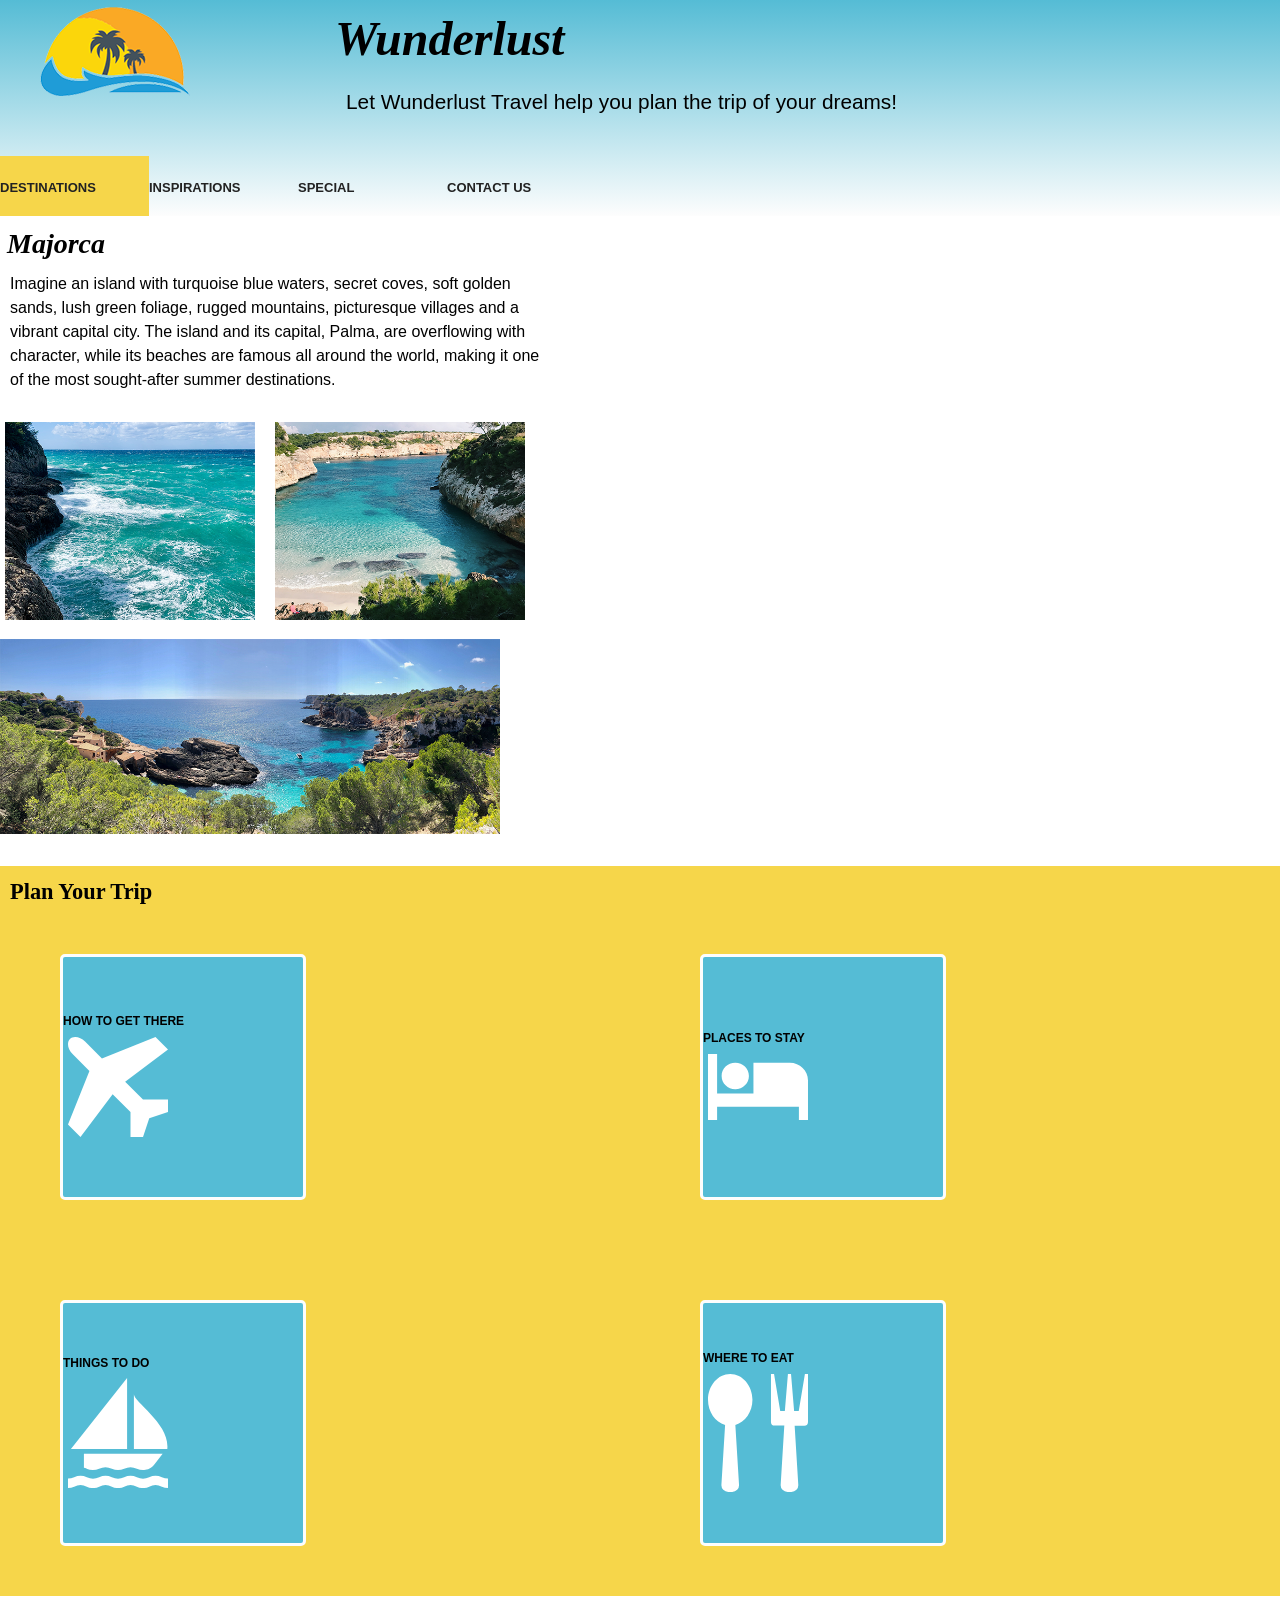
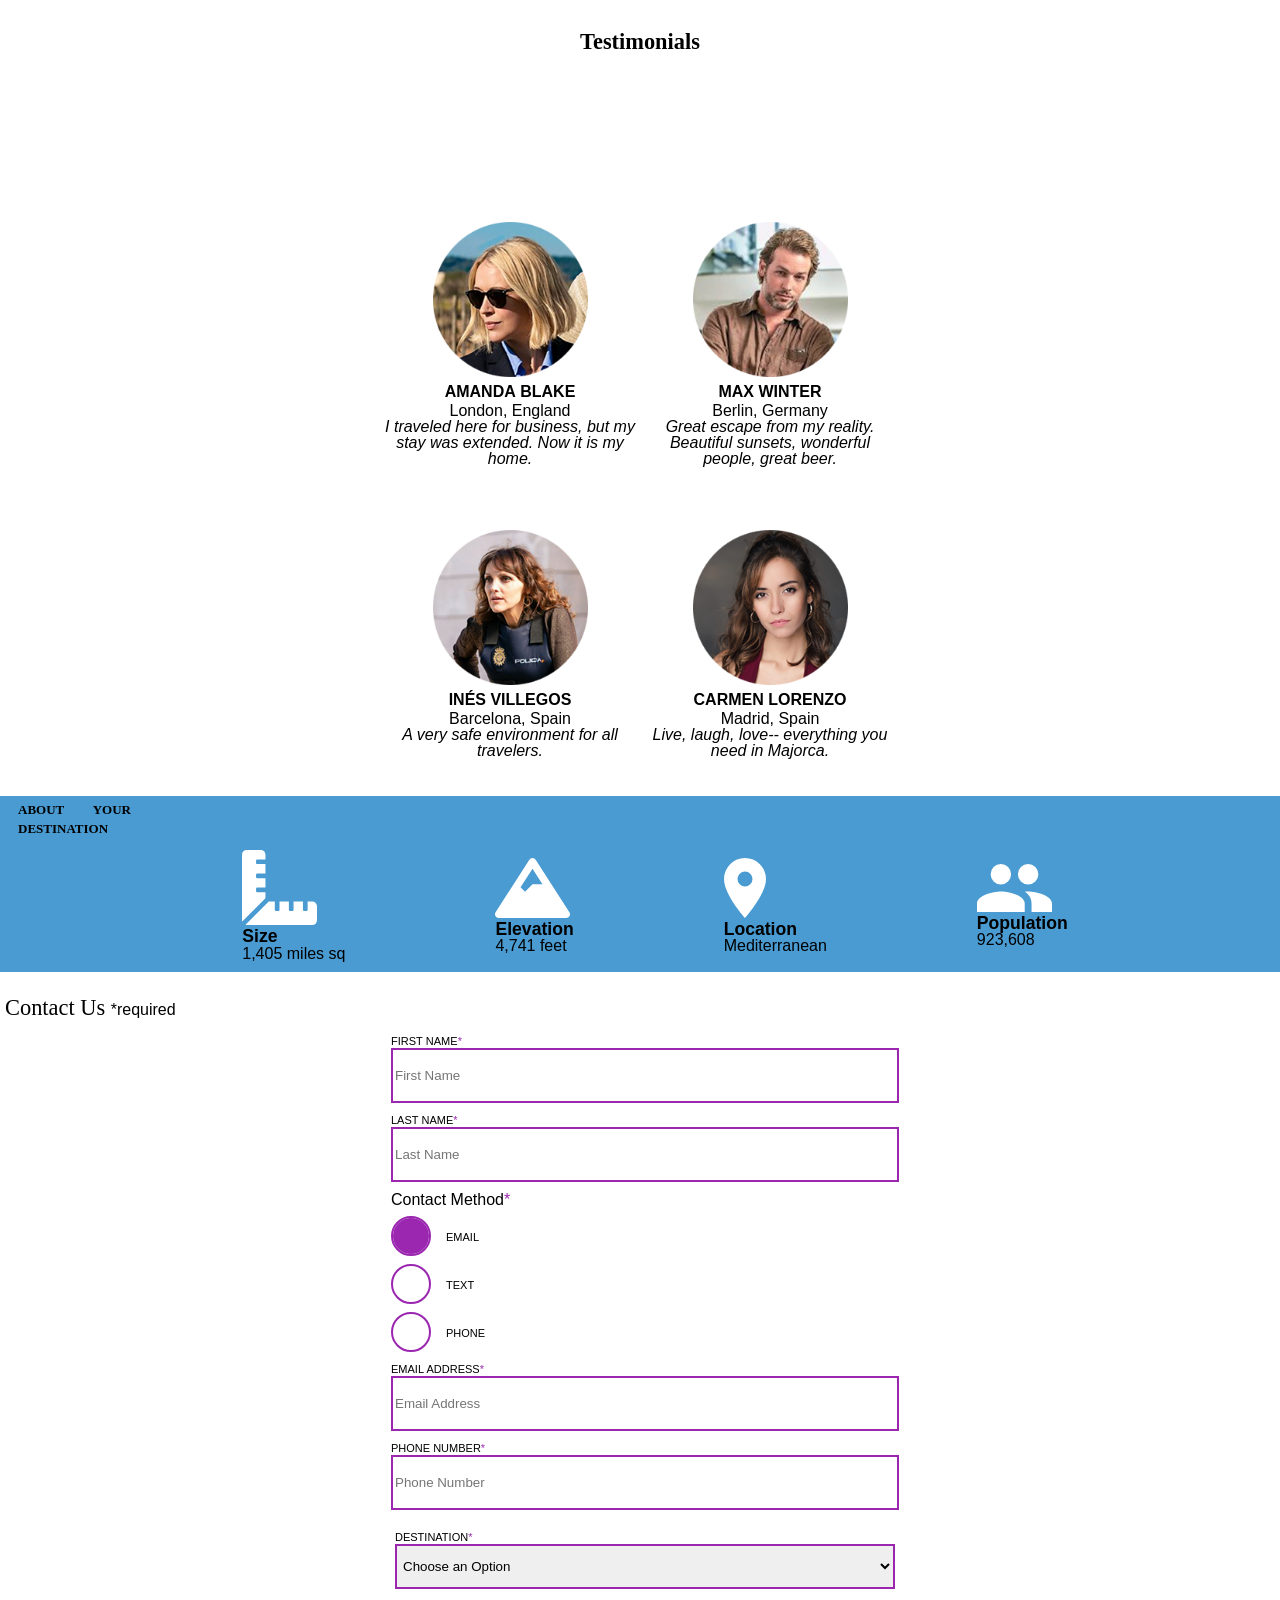
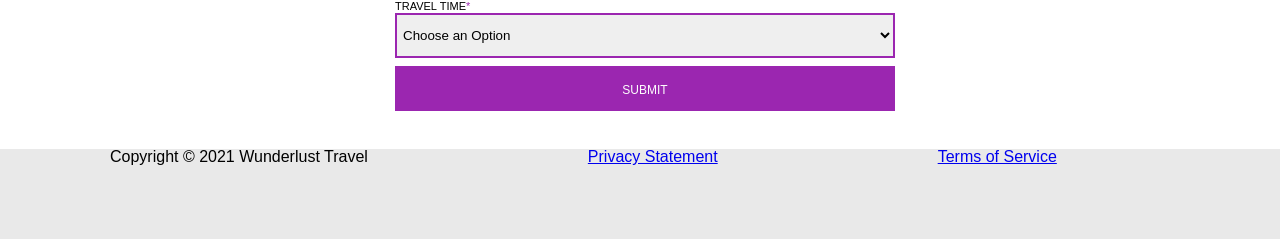
<file: wunderlust-majorca.html>
<!DOCTYPE html>
<html lang="en">
    <head>
        <meta charset="utf-8">
        <meta name="viewport" content="width=device-width, initial-scale=1">
        <meta name="author" content="Jessica Barnett, Christina Carrasquilla">
        <meta name="description" content="Let Wunderlust Travel take you to beautiful Majorca this year! Majorca is a beautiful island and offers beauty and fun to its visitors">
        <meta name="keywords" content="travel, majorca, beach, island, vacation, destination, getaway, restaurants in majorca, entertainment in majorca, testimonials from visitors">
        <title>Wunderlust Travel</title>
        <meta name="robots" content="index,follow">

        <!-- ~~~~~~~~~~ TWITTER CARD TAGS ~~~~~~~~~~ -->
        <meta name="twitter:card" content="summary_large_image">
        <meta name="twitter:site" content="@wunderlusttravel">
        <meta name="twitter:creator" content="@wunderlusttravel">
        <meta name="twitter:title" content="Wunderlust Travel: Majorca">
        <meta name="twitter:description" content="Let Wunderlust Travel take you to beautiful Majorca this year! Majorca is a beautiful island and offers beauty and fun to its visitors">
        <meta name="twitter:image" content="https://wunderlusttravel.com/images/majorca-cove.png">

        <!-- ~~~~~~~~~~ OPEN GRAPH META TAGS ~~~~~~~~~~ -->
        <meta property="og:title" content="See Majorca with Wunderlust Travel">
        <meta property="og:type" content="website">
        <meta property="og:image" content="https://wunderlusttravel.com/images/majorca-cove.png">
        <meta property="og:url" content="https://wunderlusttravel.com/majorca">
        <meta property="og:description" content="Let Wunderlust Travel take you to beautiful Majorca this year! Majorca is a beautiful island and offers beauty and fun to its visitors">
        <!-- ~~~~~~~~~~FAVICON ~~~~~~~~~~ -->
        <link rel="shortcut icon" href="images/favicon.png">

        <!-- ~~~~~~~~~~ GOOGLE FONTS ~~~~~~~~~~ -->
        <link rel="preconnect" href="https://fonts.googleapis.com">
        <link rel="preconnect" href="https://fonts.gstatic.com" crossorigin>
        <link href="https://fonts.googleapis.com/css2?family=Molle:ital@1&family=Montserrat:wght@400;600&display=swap" rel="stylesheet">
        <link href="styles.css" rel="stylesheet">
    </head>
    <body>
        <a id="skip" href="#main-content">Skip to Main Content</a>
        <!-- styling skip links: https://webaim.org/techniques/css/invisiblecontent/ -->
        <header>
            <a href="index.html" id="logo"><img src="images/logo.png" alt="The Wunderlust logo shows blue waves and the outline of two palm trees against an orange sun"></a>
            <h1>Wunderlust</h1>
			<p>Let Wunderlust Travel help you plan the trip of your dreams!</p>			
            <nav>
                <div id="menu-toggle">
                    <!-- responsive menu code from (with changes made to match mockups): https://css-tricks.com/three-css-alternatives-to-javascript-navigation/ -->
                    <h2 class="sr-only">Main Navigation</h2>
                    <!-- hidden but accessible headings from: https://webaim.org/techniques/css/invisiblecontent/ -->
                    <input name="toggle" id="toggle" type="checkbox">
                    <label for="toggle">Menu</label>
                    <ul>
                        <li class="active"><a href="#">Destinations</a></li>
                        <li><a href="#">Inspirations</a></li>
                        <li><a href="#">Special</a></li>
                        <li><a href="#">Contact Us</a></li>
                    </ul>
                </div>
            </nav>
        </header>
        <main id="main-content">
            <article>
                <div id="intro">  
                    <h2>Majorca</h2>
                    <p>Imagine an island with turquoise blue waters, secret coves, soft golden sands, lush green foliage, rugged mountains, picturesque villages and a vibrant capital city. The island and its capital, Palma, are overflowing with character, while its beaches are famous all around the world, making it one of the most sought-after summer destinations.</p>
                    <div id="img-grid">
                        <img src="images/majorca-waves.png" alt="Turquoise blue waters with white wave caps crashing against a rock cliff">
                        <img src="images/majorca-beach.png" alt="A calm cove with turquoise waters calmly lapping at a light sand beach">
                        <picture>
                            <source srcset="images/majorca-cove-small.png"
                                media="(max-width: 500px)">
                            <img src="images/majorca-cove.png" alt="Deep blue water leading to the horizon with the island and trees in the foreground">
                        </picture>
                    </div>
                </div>  
                <section id="plan">
                    <h3>Plan Your Trip</h3>
                    <div>
                        <section>
                            <h4>How to Get There</h4>
                            <a href="#" title="Search for flights">
                                <img src="images/get.svg" alt="airplane icon">
                            </a>
                        </section>      
                        <section>
                            <h4>Places to Stay</h4>
                            <a href="#" title="Search for hotels">
                                <img src="images/stay.svg" alt="bed icon">
                            </a>
                        </section>
                        <section>
                            <h4>Things to Do</h4>
                            <a href="#" title="Search for Activities">
                                <img src="images/do.svg" alt="sailboat icon">
                            </a>                     
                        </section>    
                        <section>
                            <h4>Where to Eat</h4>
                            <a href="#" title="Search for Restaurants">
                                <img src="images/eat.svg" alt="fork and spoon icon">                         
                            </a>
                        </section>
                    </div>   
                </section>
                <section id="testimonials">
                    <h3>Testimonials</h3>
                    <div>
                        <section>
                            <img src="images/miranda-blake.png" alt="Miranda Blake has a blonde bob and is wearing dark sunglasses">
                            <h4>Amanda Blake</h4>
                            <p>London, England</p>
                            <q>I traveled here for business, but my stay was extended. Now it is my home.</q>
                        </section>
                        <section>
                            <img src="images/max-winter.png" alt="Max Winter has dark blonde hair and a trimmed beard and mustache">
                            <h4>Max Winter</h4>
                            <p>Berlin, Germany</p>
                            <q>Great escape from my reality. Beautiful sunsets, wonderful people, great beer.</q>
                        </section>
                        <section>
                            <img src="images/ines-villegoes.png" alt="Ines Villegos has shoulder-length, wavy, brown hair and is wearing a brown sweater"> 
                            <h4>Inés Villegos</h4> 
                            <p>Barcelona, Spain</p>
                            <q>A very safe environment for all travelers.</q>
                        </section>
                        <section>
                            <img src="images/carmen-lorenzo.png" alt="Carmen Lorenzo has long, dark brown hair and is wearing gold hoop earrings">
                            <h4>Carmen Lorenzo</h4> 
                            <p>Madrid, Spain</p>
                            <q>Live, laugh, love-- everything you need in Majorca.</q>
                        </section>
                    </div>
                </section>
                <section id="about">
                    <h3>About Your Destination</h3>
                    <div>
                        <section>
                            <img src="images/size.svg" alt="ruler icon">
                            <h4>Size</h4> 
                            <p>1,405 miles sq</p>
                        </section>
                        <section>
                            <img src="images/elevation.svg" alt="mountain icon">
                            <h4>Elevation</h4> 
                            <p>4,741 feet</p>
                        </section>
                        <section>
                            <img src="images/location.svg" alt="location pin icon">
                            <h4>Location</h4> 
                            <p>Mediterranean</p>
                        </section>
                        <section>
                            <img src="images/population.svg" alt="people icon">
                            <h4>Population</h4>
                            <p>923,608</p>
                        </section>
                    </div>  
                </section>
                <section id="contact">
                    <h3>Contact Us <span class="form-required">*required</span></h3>
                    <form method="post" action="https://wp.zybooks.com/form-viewer.php">
                        <div id="names">
                            <label for="fName">First Name<span class="required">*</span></label>
                            <input type="text" name="fName" id="fName" autocomplete="given-name" placeholder="First Name" required>
                            <!-- custom input styles from https://moderncss.dev/custom-css-styles-for-form-inputs-and-textareas/ -->
                            <label for="lName">Last Name<span class="required">*</span></label>
                            <input type="text" name="lName" id="lName" autocomplete="family-name" placeholder="Last Name" required>
                        </div>
                        <div id="nums">
                            <fieldset>
                                <legend>Contact Method<span class="required">*</span></legend>
                                <!-- custom radio button styles from https://moderncss.dev/pure-css-custom-styled-radio-buttons/ -->
                                <label for="prefEmail">
                                    <span class="radio-input">
                                        <input type="radio" name="contactPref" id="prefEmail" required checked>
                                        <span class="radio-control"></span>
                                    </span>
                                    <span class="radio-label">Email</span>
                                </label>
                                <label for="prefText">
                                    <span class="radio-input">
                                        <input type="radio" name="contactPref" id="prefText">
                                        <span class="radio-control"></span>
                                    </span>
                                    <span class="radio-label">Text</span>
                                </label>
                                <label for="prefPhone">
                                    <span class="radio-input">
                                        <input type="radio" name="contactPref" id="prefPhone">
                                        <span class="radio-control"></span>
                                    </span>
                                    <span class="radio-label">Phone</span>
                                </label>
                            </fieldset>
                            <label for="email">Email Address<span class="required">*</span></label>
                            <input type="email" name="email" id="email" autocomplete="email" placeholder="Email Address" required>
                            <label for="phone">Phone Number<span class="required">*</span></label>
                            <input type="tel" name="phone" id="phone" autocomplete="tel" placeholder="Phone Number" required>
                        </div>
                        <div id="selects">
                            <!-- custom select styles from: https://moderncss.dev/custom-select-styles-with-pure-css/ -->
                            <label for="destination">Destination<span class="required">*</span></label>
                            <div class="custom-select">
                                <select name="destination" id="destination" required>
                                    <option value="" disabled selected>Choose an Option</option>
                                    <option value="barcelona">Barcelona</option>
                                    <option value="granada">Granada</option>
                                    <option value="ibiza">Ibiza</option>
                                    <option value="madrid">Madrid</option>
                                    <option value="majora">Majora</option>
                                    <option value="seville">Seville</option>
                                    <option value="tenerife">Tenerife</option>
                                    <option value="valencia">Valencia</option>
                                </select>
                                <span class="focus"></span>
                            </div>  
                            <label for="travelTime">Travel Time<span class="required">*</span></label>
                            <div class="custom-select">
                                <select name="travelTime" id="travelTime" required>
                                    <option value="" disabled selected>Choose an Option</option>
                                    <option value="fall">Fall</option>
                                    <option value="winter">Winter</option>
                                    <option value="spring">Spring</option>
                                    <option value="summer">Summer</option>
                                    <option value="flexible">Flexible</option>
                                </select>
                                <span class="focus"></span>
                            </div> 
                            <input type="submit" name="mySubmit" id="mySubmit" value="Submit">
                        </div>
                    </form>
                </section>
            </article>
        </main>
        <footer>
            <p>Copyright &copy; 2021 Wunderlust Travel</p>
            <a href="#">Privacy Statement</a>
            <a href="#">Terms of Service</a>
        </footer>
    </body>
</html>
</file>
<file: styles.css>
/* Brianna Beasley */
/* http://meyerweb.com/eric/tools/css/reset/ 
   v2.0 | 20110126
   License: none (public domain)
*/

html, body, div, span, applet, object, iframe,
h1, h2, h3, h4, h5, h6, p, blockquote, pre,
a, abbr, acronym, address, big, cite, code,
del, dfn, em, img, ins, kbd, q, s, samp,
small, strike, strong, sub, sup, tt, var,
b, u, i, center,
dl, dt, dd, ol, ul, li,
fieldset, form, label, legend,
table, caption, tbody, tfoot, thead, tr, th, td,
article, aside, canvas, details, embed, 
figure, figcaption, footer, header, hgroup, 
menu, nav, output, ruby, section, summary,
time, mark, audio, video {
	margin: 0;
	padding: 0;
	border: 0;
	font-size: 100%;
	font: inherit;
	vertical-align: baseline;
}
/* HTML5 display-role reset for older browsers */
article, aside, details, figcaption, figure, 
footer, header, hgroup, menu, nav, section {
	display: block;
}
body {
	line-height: 1;
}
ol, ul {
	list-style: none;
}
blockquote, q {
	quotes: none;
}
blockquote:before, blockquote:after,
q:before, q:after {
	content: '';
	content: none;
}
table {
	border-collapse: collapse;
	border-spacing: 0;
}

/* import fonts */
@import url('https://fonts.googleapis.com/css2?family=Praise&family=Roboto:ital,wght@0,100..900;1,100..900&display=swap');

/* root variables */
:root {
    --menu-and-p-font: "Roboto", sans-serif;
    --header-font:"Praise", cursive;
    --light-blue:#55bcd5;
    --deep-gray:#222222;
    --white: #fdfdfd;
    --sun-yellow:#f6d64a;
    --med-blue:#499bd2;
    --bright-purple:#9b26b0;
    --light-gray:#e9e9e9;
}

/* global styles */

header{
    background-image: linear-gradient(var(--light-blue) , var(--white));
}

#skip{
    display: none;
}

#logo{
    position: relative;
    display: flex;
}

h1, h2, h3{
    font-family: var(--header-font);
}

p, a, label, h4, q, legend{
    font-family: var(--menu-and-p-font);
}

h1{
    font-size: 2rem;
    margin:5px;
    font-weight:600;
    font-style: italic;
}

/* div for menu styles */
#menu-toggle{
    list-style-type: none;
    display: block;
  position: relative; 
  z-index: 1; 
}
#menu-toggle ul{
    background-color: var(--light-blue);
    margin: 0;
    padding: 0;
}

#menu-toggle input{
    display: block;
    position: absolute;
    padding: 0;
    top: -7px;
  left: -5px;
    cursor: pointer;  
    opacity: 0; 
    z-index: 2;
    background-color: var(--deep-gray);
    color: var(--deep-gray);
}

#menu-toggle label {
    position: relative;
    display: inline-flex;
    background-color: var(--deep-gray);
    color: var(--white);
    align-items: center;
    justify-content: center;
}



/* menu links */
#menu-toggle a{
    text-decoration: none;
    justify-self: center;
    align-content: center;
  color:var(--deep-gray);
  display:block;
}

nav a{
    font-variant-caps: all-small-caps;
    font-weight: 600;
}


#intro h2{
    font-size:1.75rem;
    font-weight: 600;
    padding:7px;
    font-style: italic;

}

.sr-only{
    display:none;
}

header p, #intro p{
    padding-bottom:30px;
    display:inline-flex;
    padding-left: 10px;
}

#img-grid{ 
   display:grid;
    grid-template-rows: 1fr 1fr 1fr;
    grid-template-columns: 1fr;
    grid-row-gap:15px;
}

#plan{
    background-color: var(--sun-yellow);
    padding:15px 10px;
    margin-top:25px;
    display:grid;
    grid-template-columns: 1fr;
    grid-template-rows: 1fr 1fr 1fr;
}

#plan h3{
    font-size: 1.4rem;
    font-weight: 600;
}

#plan section{
    background-color: var(--light-blue);
    border-radius: 5px;
    border:solid 3px var(--white);
    margin:10px;
    justify-items: center;
    align-content: center;
}

#plan h4{
    font-size: 1.1rem;
    font-weight: 600;
    font-variant-caps: all-small-caps;
    padding:3px 0px;
}

#plan section img{
    margin:5px;
}

#testimonials{
    display:grid;
    grid-template-columns: 1fr;
    grid-template-rows: 1fr 2fr 2fr 2fr 2fr;
}
 
#testimonials h3{
    padding:10px;
    margin-top:25px;
    font-size: 1.4rem;
    font-weight: 600;
}

#testimonials section{
    display: flex;
    justify-content: center;
    flex-direction: column;
    align-items: center;
    padding: 7px 5px
}
#testimonials q{
    text-align: center;
    font-style: italic;
    padding-bottom:3px;
}

#testimonials h4{
    padding:2px 3px;
    font-variant-caps: all-small-caps ;
    font-weight: 600; 
    font-size: 1.4rem;
}

#testimonials p{
font-weight: 300;
}

#about{
    padding:0px 15px;
    display:grid;
    background-color: var(--med-blue);
    grid-template-columns: 1fr ;
    grid-template-rows: 1fr 3fr;

}
#about h4{
font-weight: 600;
font-size:1.1rem;
 }
#about h3{
    grid-column: 1/-1;
    padding:2px 3px;
    font-variant-caps: all-small-caps ;
    font-weight: 600; 
    font-size: 1.2rem;
    text-align: justify;
}
#about div{
    display:grid;
    grid-template-columns: 1fr 1fr;
    grid-template-rows: 1fr 1fr;

}

#about section:nth-child(1){
    grid-column: 1/2;
    grid-row: 1/2;
    justify-self: center;
    align-content: center;
}

#about section:nth-child(2){
    grid-column: 2/3;
    grid-row: 1/2;
    justify-self: center;
    align-content: center;
}

#about section:nth-child(3){
    grid-column: 1/2;
    grid-row: 2/3;
    justify-self: center;
    align-content: center;
}

#about section:nth-child(4){
    grid-column: 2/3;
    grid-row: 2/3;
    justify-self: center;
    align-content: center;
}

#contact{
    margin: 25px 5px;
}

#contact h3{
font-size: 1.4rem;
}

.form-required{
    font-family: var(--menu-and-p-font);
    font-size:1rem;
}

form{
    display:grid;
    grid-template-columns: 1fr;
    grid-template-rows: auto;
}
form #names{
display:grid;
grid-template-columns:1fr;
grid-template-rows: auto;
padding: 5px 2px;
justify-self: center;
}

form #nums{
    display:grid;
    grid-template-columns:1fr;
    grid-template-rows: auto;
    padding: 5px 2px;
    justify-self: center;
}

form #selects{
    display:grid;
    grid-template-columns:1fr;
    grid-template-rows: auto;
    padding: 5px 2px;
    justify-self: center;
}

form #custom-select{
    display:grid;
    grid-template-columns:1fr;
    grid-template-rows: auto;
    padding: 5px 2px;
    justify-self: center;
}
.required{
    color: var(--bright-purple);
}

input, select{
    border: 2px solid var(--bright-purple);
    padding: 3px 2px;
    
   
}

label{
display:flex;
font-size: 600;
}

.radio-label{
    padding-left:15px;
    align-self: center;
}

input[type="radio"]{
    appearance: none;
    background-color: #fff;
    margin:0;
    font: inherit;
    color: var(--bright-purple);
    border: solid 2px var(--bright-purple);
    border-radius: 50%;

}

input[type="radio"] {
    display: grid;
    place-content: center;
}

input[type="radio"]::before {
    content: "";
    border-radius: 50%;
    transform: scale(0);
    
}

input[type="radio"]:checked{
    transform: scale(1);
    box-shadow: inset 30px 30px var(--bright-purple);
}

label{
    font-variant-caps: all-small-caps;
    padding-top: 8px;
}

#mySubmit{ 
    background-color: var(--bright-purple);
    color: var(--white);
    font-variant-caps: all-small-caps;
    font-size: 1.1rem;
    margin:8px 0;
    justify-self: center;
    
}
#plan div{
    display: grid;
    justify-self: center;
}

footer{
    display: grid;
    text-align: center;
    background-color: var(--light-gray);
}


/* ---------------------------------------------------------------- */



/* mobile first styles */
@media screen and (min-width:320px){
    html{
        box-sizing: border-box;
        width:320px;
    }

    #logo{
        width: auto;
        height: 40px;
    }

    #menu-toggle ul{
        width:320px;
    }

    #menu-toggle input{
        width: 320px;
        height: 60px;
    }

    #menu-toggle label {
        width: 320px;
        height: 60px;
    }

    #menu-toggle a{
        height: 60px;    
    }
    #img-grid{
        width:auto;
    }

    #intro img{
        width:320px;
        height:auto;
    }

    #plan{
        height:700px;
    }

    #plan section{
        width:170px;
        height: 145px;
    }

    #plan section img{
        width:100px;
        height:auto;
    }

    #testimonials{
        height:1170px;
    }

    #testimonials h3{
        height:50px;
    }

    #testimonials q{
        width: 250px;
    }

    #testimonials img{
        width:155px;
        height:auto;
    }

    #about h3{
        width:113px;
    }

    #about img{
        width:75px;
        height:auto;
    }

    input, select{ 
        height:30px;
        width: 280px;
    }

    input[type="radio"]{
        height: 40px;
        width:40px;
    }

    #mySubmit{ 
        width:280px;
        height:30px;
    }

    footer{
        height: 90px;
    }


}


/* ------------------------------------------------------------ */



/* large screen styles */
@media screen and (max-width:1280px){
 html{
    width:1280px;
 }
header{
    display: grid;
    grid-template-columns: 1fr 3fr;
    grid-template-rows: 1fr 1fr;
}
 #logo{
    grid-row: span 2;
    grid-column: 1/2;
    height: 100px;
}

header p {
    font-weight: 500;
    font-size: 1.3rem;
    align-self: center;
    width: max-content;
    left: 16px;
    position: relative;
}
h1{
    font-size: 3rem;
    margin: 15px;
}
 nav{
    display:relative;
}

#menu-toggle ul{
    display:grid;
    grid-template-columns: 1fr 1fr 1fr 1fr;
    grid-template-rows: 1fr;
    font-size: 1.2rem;
    background-color:unset;
}

#menu-toggle li{
  
}

ul li {
    width: 149px;
    padding: 0px 90px
  background-color: var(--white);
}
.active{
    background-color: var(--sun-yellow);
    color: var(--deep-gray);
}
#menu-toggle label{
    display:none;
}

#intro{
    width:550px;
    justify-self:center;
    line-height: 1.5;

}

#img-grid{
    grid-template-columns: 1fr 1fr;
    grid-template-rows: 1fr 1fr;
}
#img-grid img{
    width:250px;
}

#img-grid img:nth-child(1){
    left: 5px;
    position: relative;
}

#intro picture img{
    width:500px;
} 

picture {
    grid-column: 1/-1;
    grid-row: 2/3;

}

#plan{
    grid-template-columns: 1fr 1fr;
    width:1280px;
    justify-items: center;
}

#plan h3{
    grid-column: 1/-1;
    grid-row:1/2;
    justify-self: left;

}

#plan div{
    width:1280px;
}


#plan section{
    width:15rem;
    height:15rem;
    margin:50px
}

#plan section:nth-child(1){
grid-column: 1/2;
grid-row: 2/3;
}

#plan section:nth-child(2){
grid-column:2/3;
grid-row:2/3;
}

#plan section:nth-child(3){
grid-column: 1/2;
grid-row: 3/4;
}

#plan section:nth-child(4){
grid-column: 2/3;
grid-row: 3/4;
}

#testimonials {
    grid-template-columns: 1fr;
    grid-template-rows: 1fr 3fr ;
    width:1280px;
    display:grid;
    height:800px;
    justify-items: center;
}

#testimonials h3{
    grid-column: 1/-1;
    grid-row: 1/2;
}

#testimonials div{
    display:grid;
    grid-template-columns: 1fr 1fr;
    grid-template-rows: 1fr 1fr ;
    justify-self:center;
}

#testimonials div section:nth-child(1){
grid-column:1/2 ;
grid-row:1/2 ;
}

#testimonials div section:nth-child(2){
    grid-column:2/3 ;
    grid-row:1/2 ; 
}

#testimonials div section:nth-child(3){
    grid-column:1/2 ;
    grid-row: 2/3;    
}

#testimonials div section:nth-child(4){
    grid-column:2/3 ;
    grid-row:2/3 ;  
}

#about div{
    display:flex;
    width:1280px;
    justify-content: center;

}
#about div section{
    padding:10px 75px;

}

#about section:nth-child(3) img{
    height:60px;
    width:auto;
}

#contact{
    width: 1280px;
}

input, select, #mySubmit{
    width:500px;
    height:45px;
}

footer{
    display:flex;
}

footer p, footer a{
    padding:0 110px;
}
}


}
</file>
